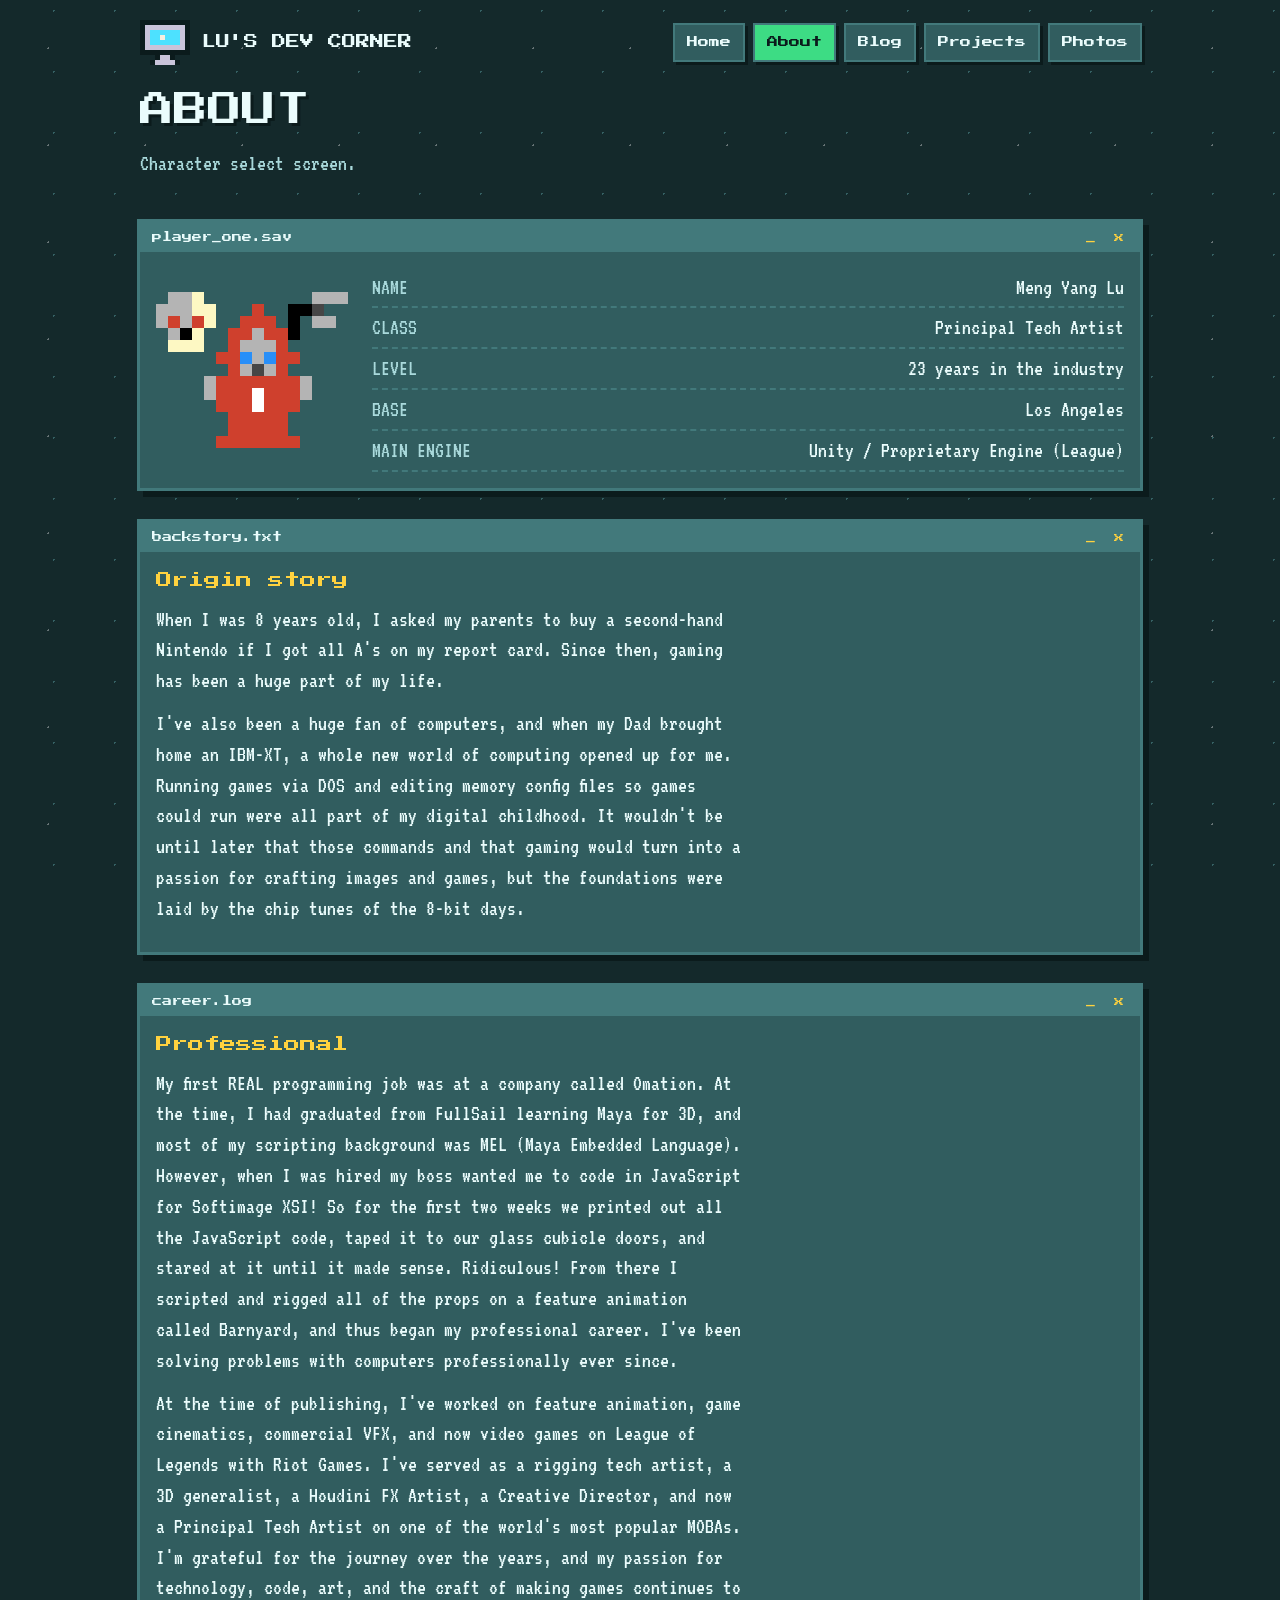
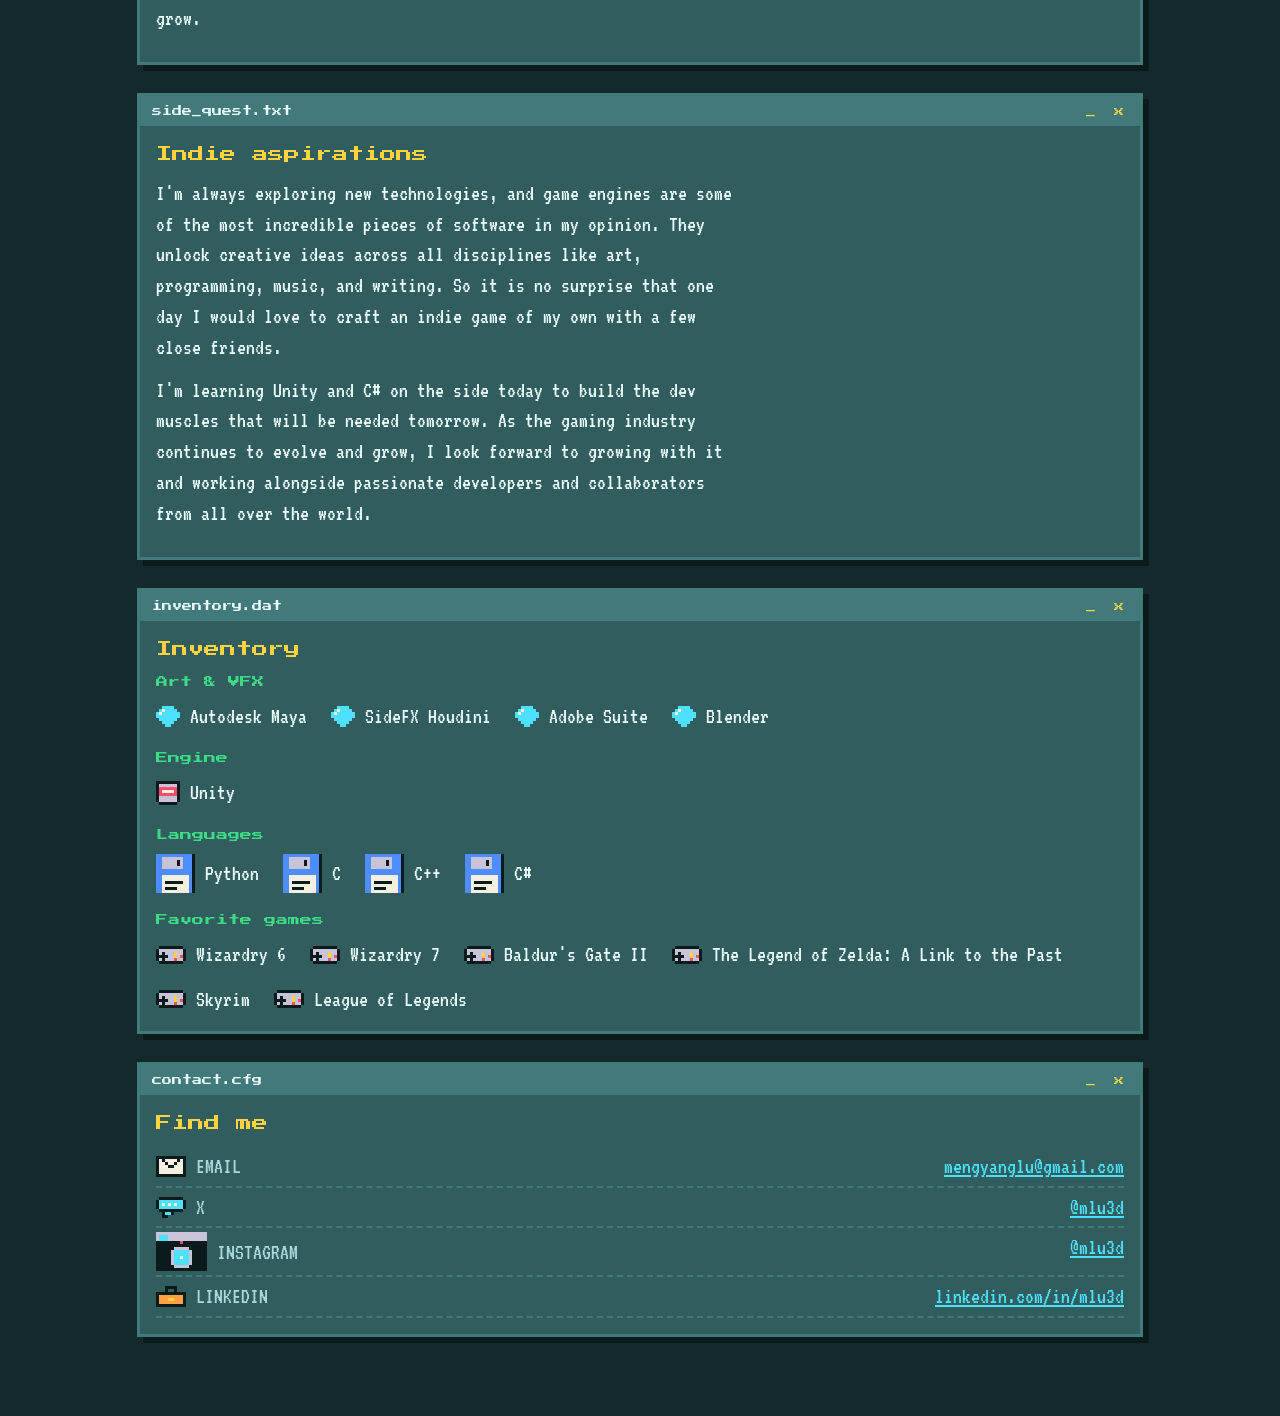
<file: about.html>
<!doctype html>
<html lang="en">
<head>
<meta charset="utf-8">
<meta name="viewport" content="width=device-width, initial-scale=1, viewport-fit=cover">
<title>About | Lu's Dev Corner</title>
<link rel="stylesheet" href="https://fonts.googleapis.com/css2?family=Press+Start+2P&family=VT323&display=swap">
<link rel="stylesheet" href="style.css">
</head>
<body>
<div class="wrap">
  <header class="top">
    <a class="logo" href="index.html"><canvas data-sprite="computer" data-scale="auto" aria-hidden="true"></canvas> Lu's Dev Corner</a>
    <nav class="nav" aria-label="Main">
      <a href="index.html">Home</a>
      <a href="about.html" aria-current="page">About</a>
      <a href="blog.html">Blog</a>
      <a href="projects.html">Projects</a>
      <a href="photos.html">Photos</a>
    </nav>
  </header>

  <h1>About</h1>
  <p class="lede">Character select screen.</p>
  <br>

  <article class="window">
    <div class="titlebar"><span>player_one.sav</span><span class="btns">_ x</span></div>
    <div class="window-body profile">
      <canvas data-sprite="player" data-scale="12" aria-label="Pixel art character"></canvas>
      <ul class="stat-list">
        <li><span>NAME</span><span>Meng Yang Lu</span></li>
        <li><span>CLASS</span><span>Principal Tech Artist</span></li>
        <li><span>LEVEL</span><span>23 years in the industry</span></li>
        <li><span>BASE</span><span>Los Angeles</span></li>
        <li><span>MAIN ENGINE</span><span>Unity / Proprietary Engine (League)</span></li>
      </ul>
    </div>
  </article>

  <article class="window">
    <div class="titlebar"><span>backstory.txt</span><span class="btns">_ x</span></div>
    <div class="window-body story">
      <h2>Origin story</h2>
      <p>When I was 8 years old, I asked my parents to buy a second-hand Nintendo if I got all A's on my report card. Since then, gaming has been a huge part of my life.</p>
      <p>I've also been a huge fan of computers, and when my Dad brought home an IBM-XT, a whole new world of computing opened up for me. Running games via DOS and editing memory config files so games could run were all part of my digital childhood. It wouldn't be until later that those commands and that gaming would turn into a passion for crafting images and games, but the foundations were laid by the chip tunes of the 8-bit days.</p>
    </div>
  </article>

  <article class="window">
    <div class="titlebar"><span>career.log</span><span class="btns">_ x</span></div>
    <div class="window-body story">
      <h2>Professional</h2>
      <p>My first REAL programming job was at a company called Omation. At the time, I had graduated from FullSail learning Maya for 3D, and most of my scripting background was MEL (Maya Embedded Language). However, when I was hired my boss wanted me to code in JavaScript for Softimage XSI! So for the first two weeks we printed out all the JavaScript code, taped it to our glass cubicle doors, and stared at it until it made sense. Ridiculous! From there I scripted and rigged all of the props on a feature animation called Barnyard, and thus began my professional career.  I've been solving problems with computers professionally ever since.</p>
      <p>At the time of publishing, I've worked on feature animation, game cinematics, commercial VFX, and now video games on League of Legends with Riot Games. I've served as a rigging tech artist, a 3D generalist, a Houdini FX Artist, a Creative Director, and now a Principal Tech Artist on one of the world's most popular MOBAs. I'm grateful for the journey over the years, and my passion for technology, code, art, and the craft of making games continues to grow.</p>
    </div>
  </article>

  <article class="window">
    <div class="titlebar"><span>side_quest.txt</span><span class="btns">_ x</span></div>
    <div class="window-body story">
      <h2>Indie aspirations</h2>
      <p>I'm always exploring new technologies, and game engines are some of the most incredible pieces of software in my opinion. They unlock creative ideas across all disciplines like art, programming, music, and writing. So it is no surprise that one day I would love to craft an indie game of my own with a few close friends.</p>
      <p>I'm learning Unity and C# on the side today to build the dev muscles that will be needed tomorrow. As the gaming industry continues to evolve and grow, I look forward to growing with it and working alongside passionate developers and collaborators from all over the world.</p>
    </div>
  </article>

  <article class="window">
    <div class="titlebar"><span>inventory.dat</span><span class="btns">_ x</span></div>
    <div class="window-body">
      <h2>Inventory</h2>
      <h3>Art &amp; VFX</h3>
      <ul class="inventory">
        <li><canvas data-sprite="gem" data-scale="3" aria-hidden="true"></canvas> Autodesk Maya</li>
        <li><canvas data-sprite="gem" data-scale="3" aria-hidden="true"></canvas> SideFX Houdini</li>
        <li><canvas data-sprite="gem" data-scale="3" aria-hidden="true"></canvas> Adobe Suite</li>
        <li><canvas data-sprite="gem" data-scale="3" aria-hidden="true"></canvas> Blender</li>
      </ul>
      <h3>Engine</h3>
      <ul class="inventory">
        <li><canvas data-sprite="cart" data-scale="3" aria-hidden="true"></canvas> Unity</li>
      </ul>
      <h3>Languages</h3>
      <ul class="inventory">
        <li><canvas data-sprite="floppy" data-scale="3" aria-hidden="true"></canvas> Python</li>
        <li><canvas data-sprite="floppy" data-scale="3" aria-hidden="true"></canvas> C</li>
        <li><canvas data-sprite="floppy" data-scale="3" aria-hidden="true"></canvas> C++</li>
        <li><canvas data-sprite="floppy" data-scale="3" aria-hidden="true"></canvas> C#</li>
      </ul>
      <h3>Favorite games</h3>
      <ul class="inventory">
        <li><canvas data-sprite="pad" data-scale="3" aria-hidden="true"></canvas> Wizardry 6</li>
        <li><canvas data-sprite="pad" data-scale="3" aria-hidden="true"></canvas> Wizardry 7</li>
        <li><canvas data-sprite="pad" data-scale="3" aria-hidden="true"></canvas> Baldur's Gate II</li>
        <li><canvas data-sprite="pad" data-scale="3" aria-hidden="true"></canvas> The Legend of Zelda: A Link to the Past</li>
        <li><canvas data-sprite="pad" data-scale="3" aria-hidden="true"></canvas> Skyrim</li>
        <li><canvas data-sprite="pad" data-scale="3" aria-hidden="true"></canvas> League of Legends</li>
      </ul>
    </div>
  </article>

  <article class="window">
    <div class="titlebar"><span>contact.cfg</span><span class="btns">_ x</span></div>
    <div class="window-body">
      <h2>Find me</h2>
      <ul class="stat-list">
        <li><span class="with-icon"><canvas data-sprite="envelope" data-scale="3" aria-hidden="true"></canvas>EMAIL</span><span><a href="mailto:mengyanglu@gmail.com">mengyanglu@gmail.com</a></span></li>
        <li><span class="with-icon"><canvas data-sprite="bubble" data-scale="3" aria-hidden="true"></canvas>X</span><span><a href="https://x.com/mlu3d" target="_blank" rel="noopener">@mlu3d</a></span></li>
        <li><span class="with-icon"><canvas data-sprite="camera" data-scale="3" aria-hidden="true"></canvas>INSTAGRAM</span><span><a href="https://www.instagram.com/mlu3d/" target="_blank" rel="noopener">@mlu3d</a></span></li>
        <li><span class="with-icon"><canvas data-sprite="briefcase" data-scale="3" aria-hidden="true"></canvas>LINKEDIN</span><span><a href="https://www.linkedin.com/in/mlu3d/" target="_blank" rel="noopener">linkedin.com/in/mlu3d</a></span></li>
      </ul>
    </div>
  </article>
</div>
<script src="pixel.js"></script>
</body>
</html>
</file>
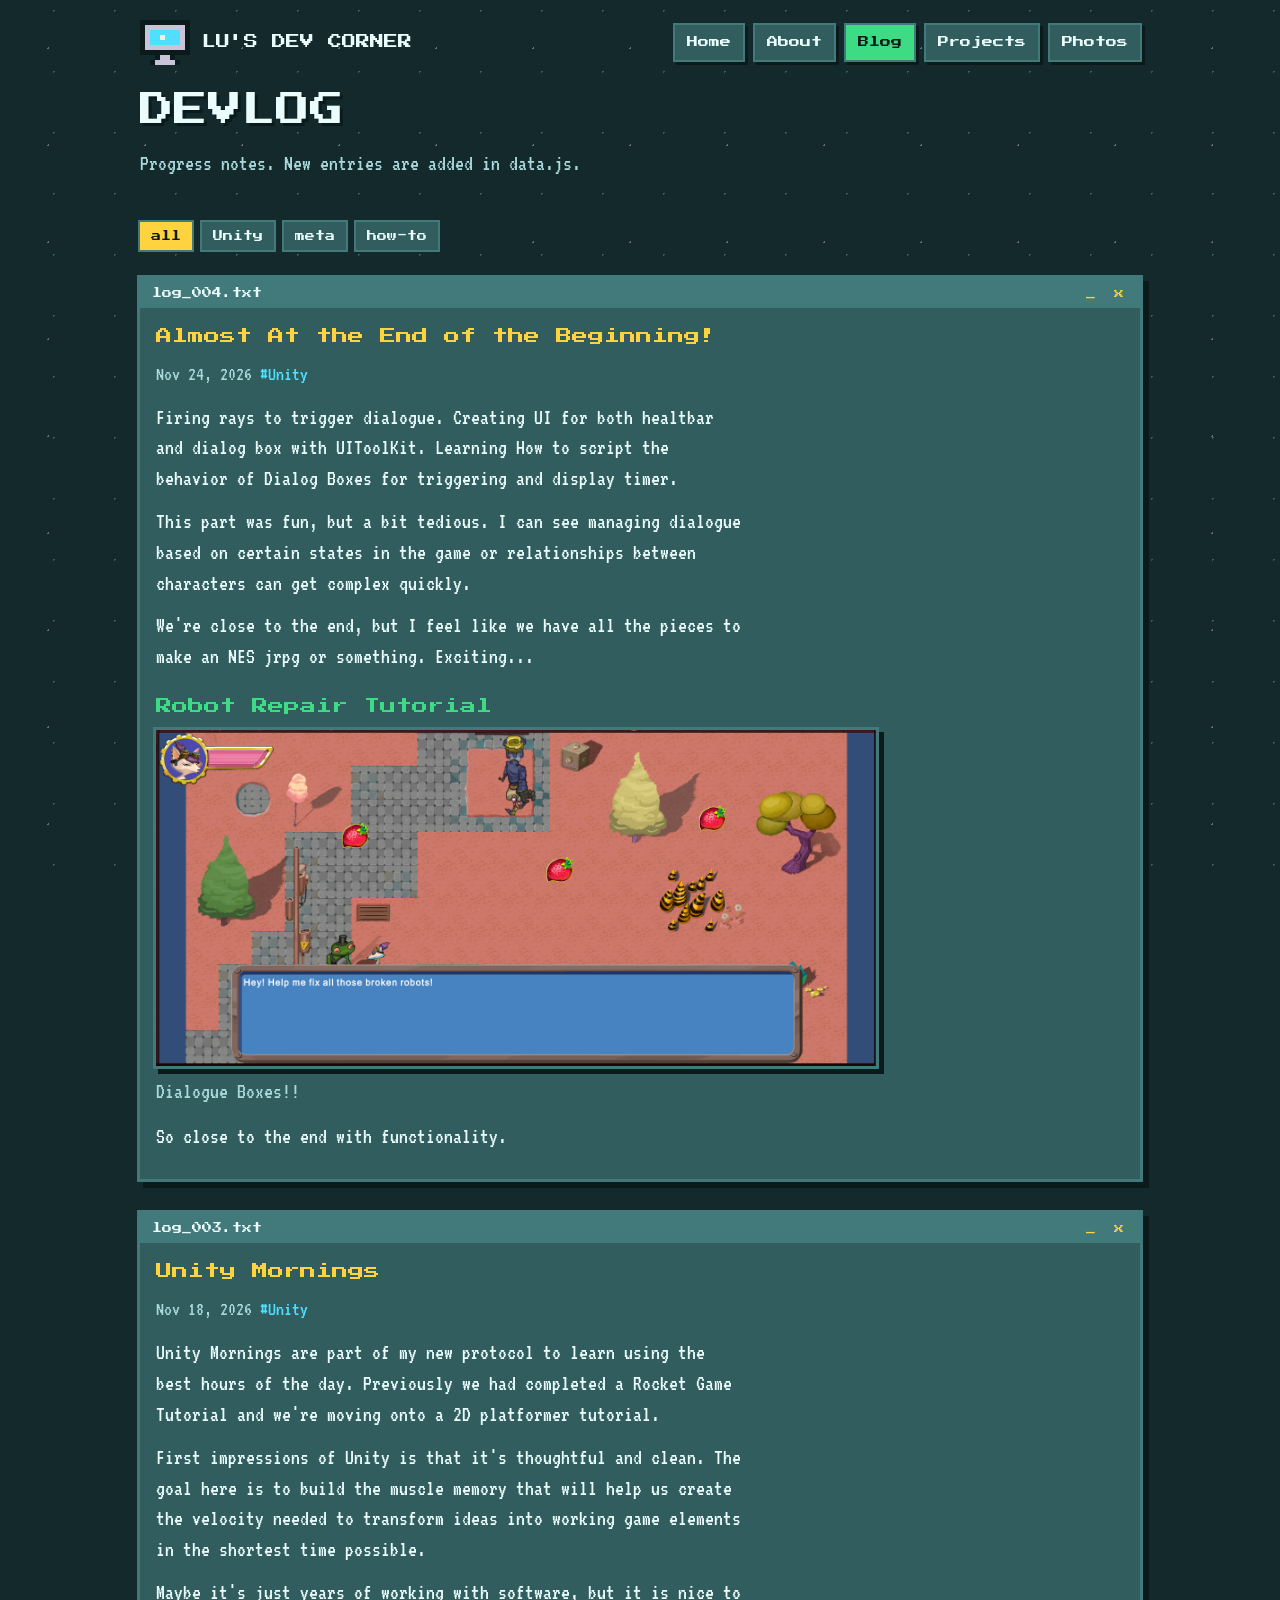
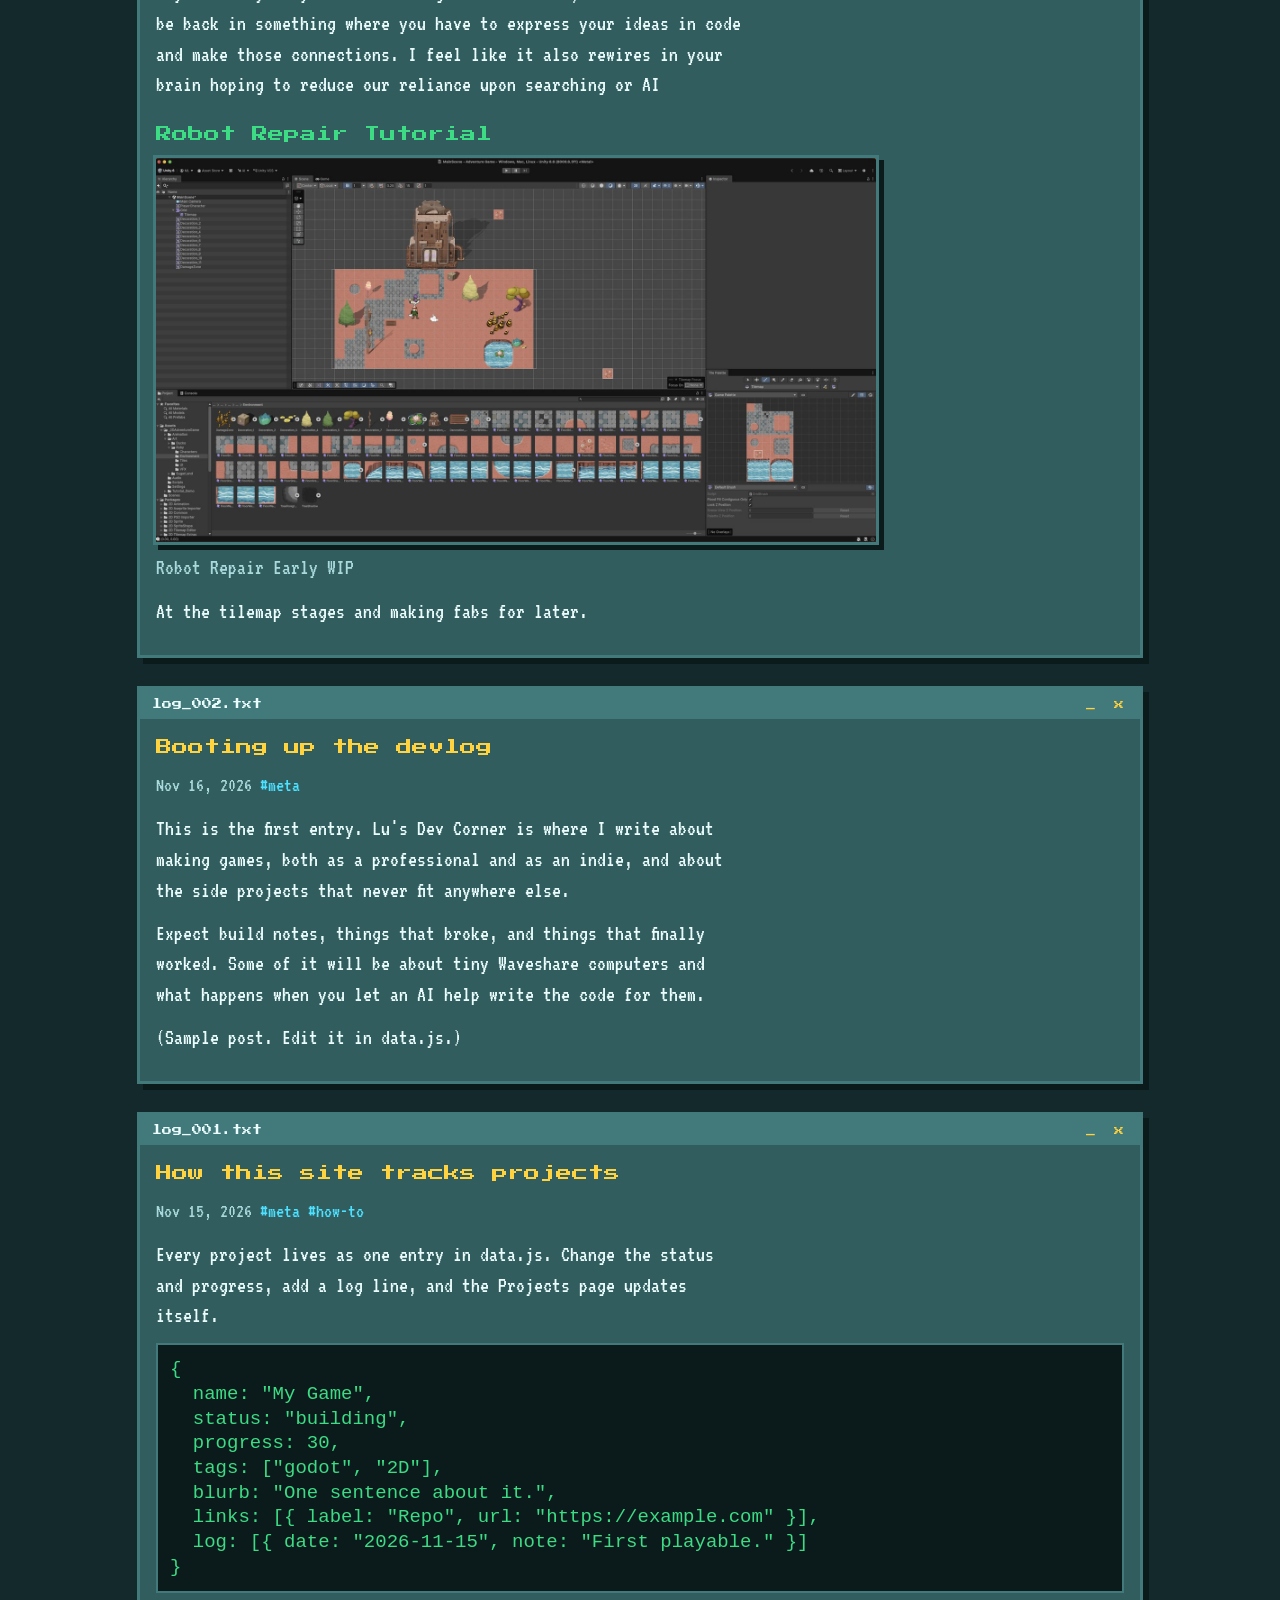
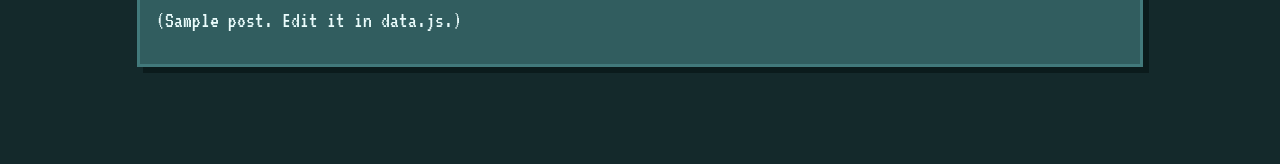
<file: blog.html>
<!doctype html>
<html lang="en">
<head>
<meta charset="utf-8">
<meta name="viewport" content="width=device-width, initial-scale=1, viewport-fit=cover">
<title>Blog | Lu's Dev Corner</title>
<link rel="stylesheet" href="https://fonts.googleapis.com/css2?family=Press+Start+2P&family=VT323&display=swap">
<link rel="stylesheet" href="style.css">
</head>
<body>
<div class="wrap">
  <header class="top">
    <a class="logo" href="index.html"><canvas data-sprite="computer" data-scale="auto" aria-hidden="true"></canvas> Lu's Dev Corner</a>
    <nav class="nav" aria-label="Main">
      <a href="index.html">Home</a>
      <a href="about.html">About</a>
      <a href="blog.html" aria-current="page">Blog</a>
      <a href="projects.html">Projects</a>
      <a href="photos.html">Photos</a>
    </nav>
  </header>

  <h1>Devlog</h1>
  <p class="lede">Progress notes. New entries are added in data.js.</p>
  <br>

  <div id="tag-filter" class="chips" aria-label="Filter by tag"></div>
  <div id="post-list"></div>
</div>
<script src="data.js"></script>
<script src="pixel.js"></script>
<script src="site.js"></script>
</body>
</html>
</file>
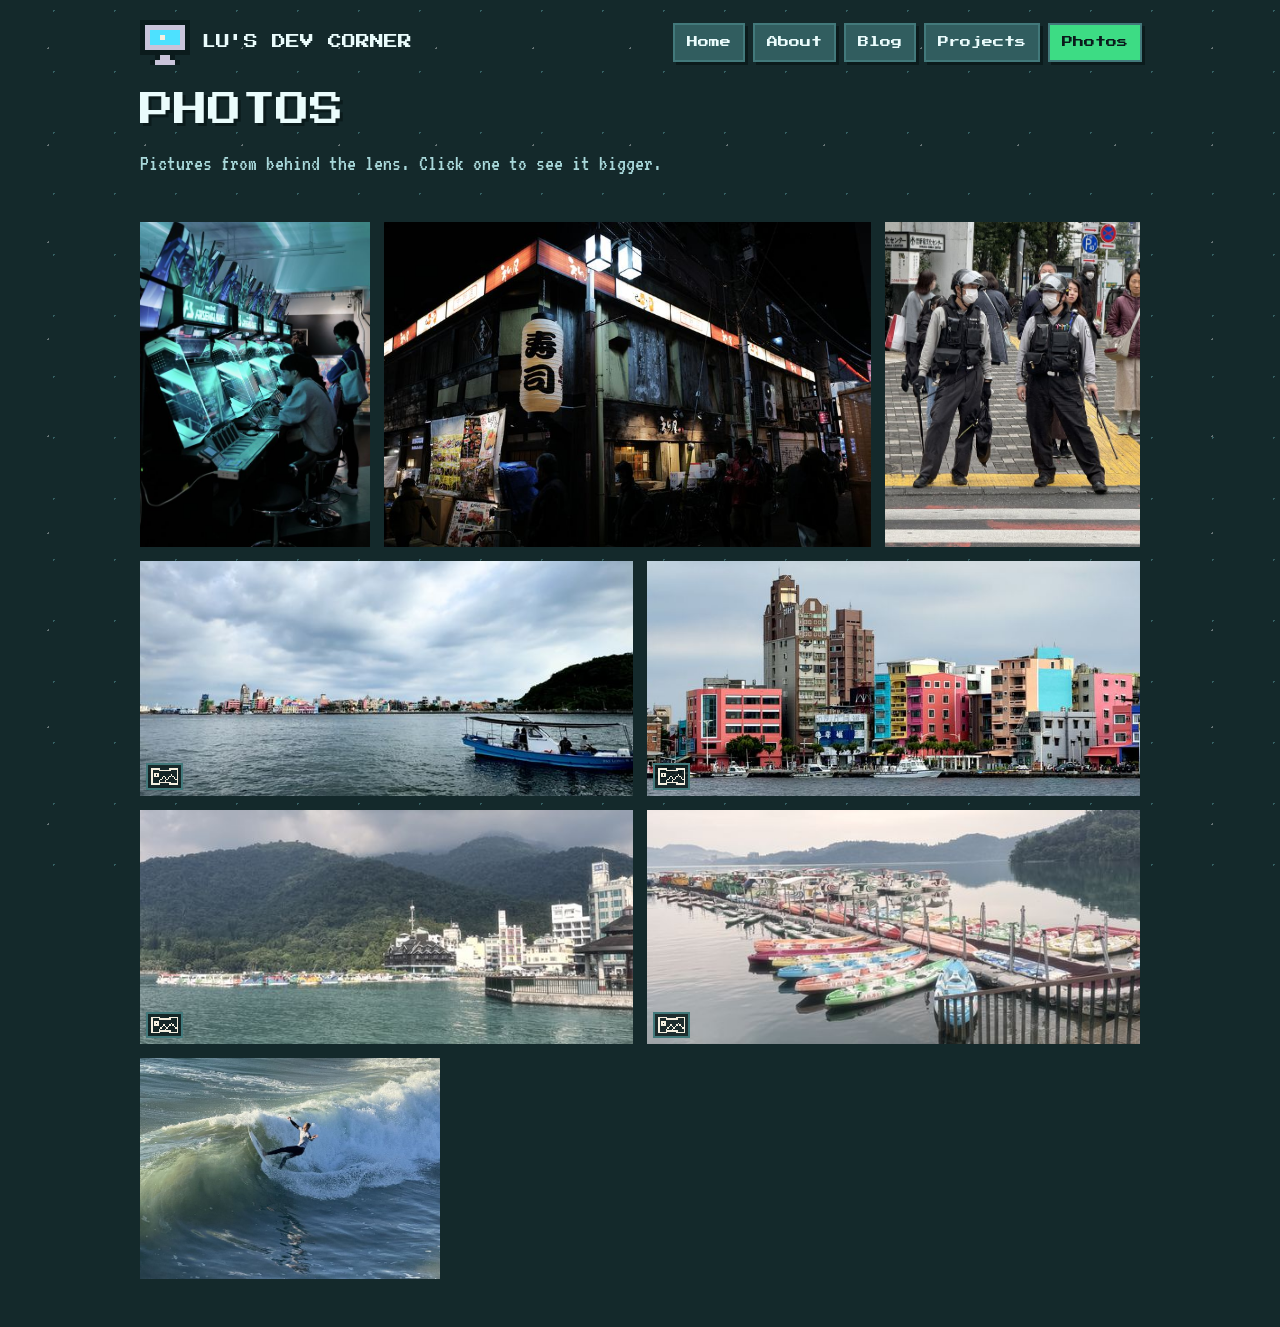
<file: photos.html>
<!doctype html>
<html lang="en">
<head>
<meta charset="utf-8">
<meta name="viewport" content="width=device-width, initial-scale=1, viewport-fit=cover">
<title>Photos | Lu's Dev Corner</title>
<link rel="stylesheet" href="https://fonts.googleapis.com/css2?family=Press+Start+2P&family=VT323&display=swap">
<link rel="stylesheet" href="style.css">
</head>
<body>
<div class="wrap">
  <header class="top">
    <a class="logo" href="index.html"><canvas data-sprite="computer" data-scale="auto" aria-hidden="true"></canvas> Lu's Dev Corner</a>
    <nav class="nav" aria-label="Main">
      <a href="index.html">Home</a>
      <a href="about.html">About</a>
      <a href="blog.html">Blog</a>
      <a href="projects.html">Projects</a>
      <a href="photos.html" aria-current="page">Photos</a>
    </nav>
  </header>

  <h1>Photos</h1>
  <p class="lede">Pictures from behind the lens. Click one to see it bigger.</p>
  <br>

  <section id="upload-box" class="window upload-box" hidden>
    <div class="titlebar"><span>upload.exe</span><span class="btns">_ x</span></div>
    <div class="window-body">
      <label for="file-input">Add photos (only you see this box)</label>
      <input id="file-input" type="file" accept="image/*" multiple>
      <div class="row">
        <button id="upload-btn" class="btn" type="button">Upload</button>
        <span id="upload-status" class="note" role="status"></span>
      </div>
    </div>
  </section>

  <p id="gallery-note" class="note">Loading photos...</p>
  <div id="gallery" class="gallery"></div>
</div>

<div id="lightbox" class="lightbox" role="dialog" aria-modal="true" aria-label="Photo viewer" hidden>
  <img id="lb-img" alt="">
  <p id="lb-caption" class="caption"></p>
  <div id="lb-edit" hidden>
    <textarea id="lb-text" rows="2" aria-label="Caption" placeholder="Write a caption"></textarea>
    <div class="controls">
      <button id="lb-save" class="btn" type="button">Save caption</button>
      <button id="lb-delete" class="btn danger" type="button">Delete photo</button>
    </div>
  </div>
  <div class="controls">
    <button id="lb-prev" class="btn plain" type="button">&lt; Prev</button>
    <button id="lb-close" class="btn plain" type="button">Close</button>
    <button id="lb-next" class="btn plain" type="button">Next &gt;</button>
  </div>
</div>

<script src="data.js"></script>
<script src="pixel.js"></script>
<script src="photos.js"></script>
</body>
</html>
</file>
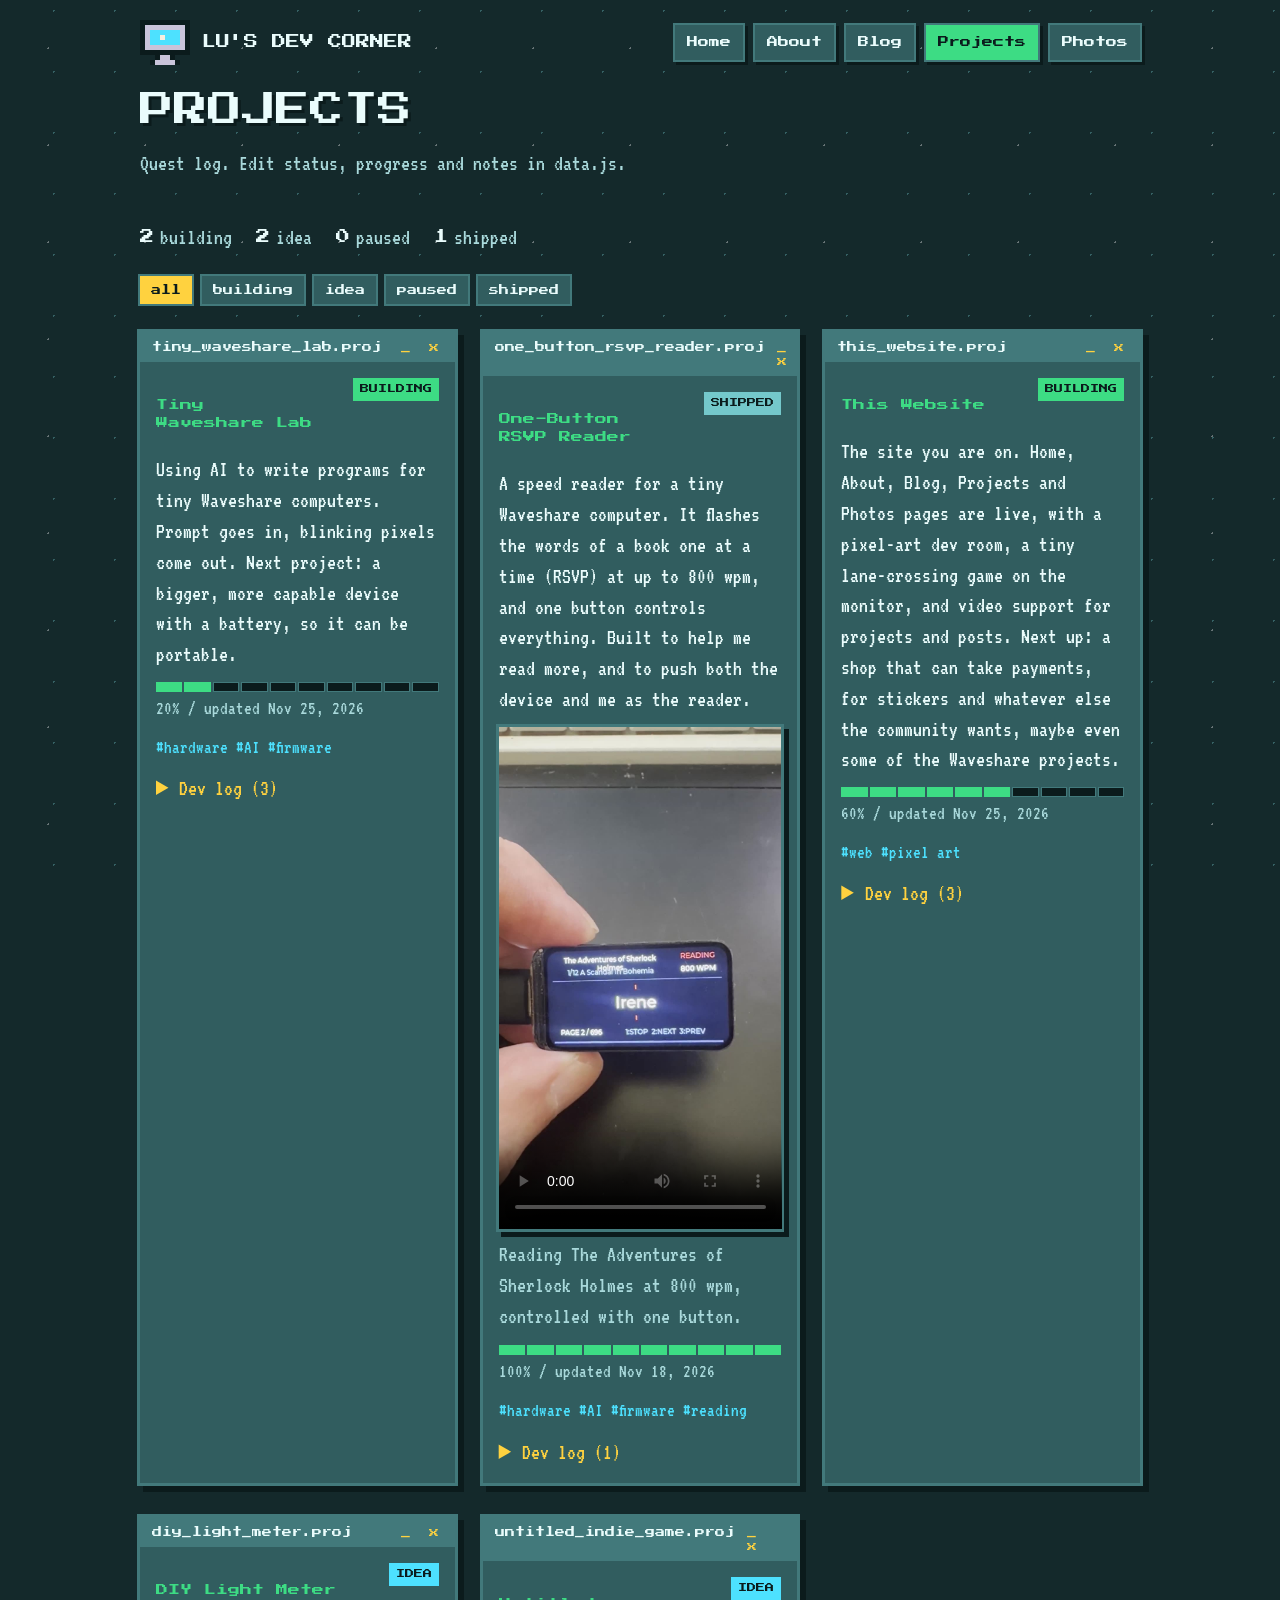
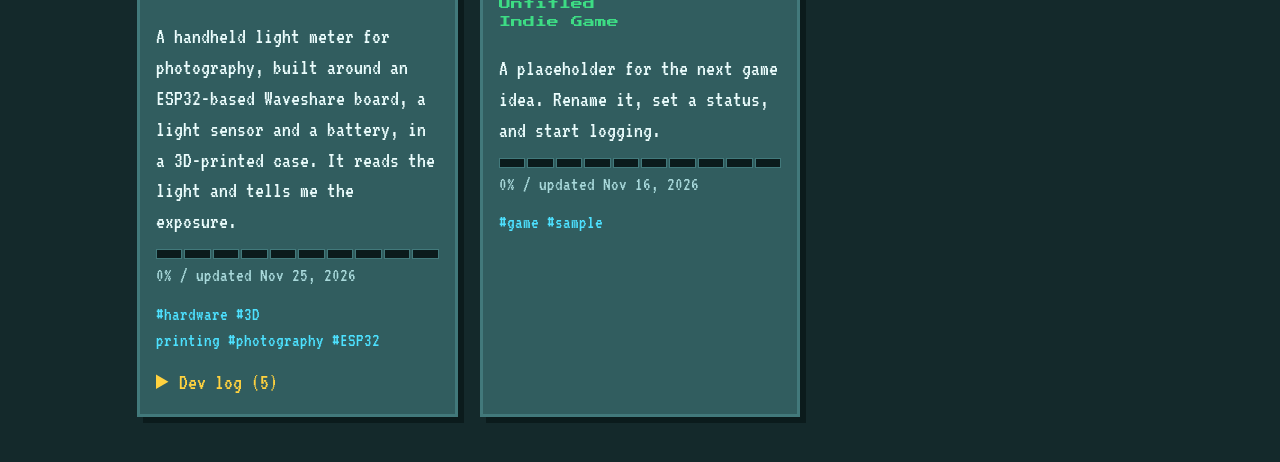
<file: projects.html>
<!doctype html>
<html lang="en">
<head>
<meta charset="utf-8">
<meta name="viewport" content="width=device-width, initial-scale=1, viewport-fit=cover">
<title>Projects | Lu's Dev Corner</title>
<link rel="stylesheet" href="https://fonts.googleapis.com/css2?family=Press+Start+2P&family=VT323&display=swap">
<link rel="stylesheet" href="style.css">
</head>
<body>
<div class="wrap">
  <header class="top">
    <a class="logo" href="index.html"><canvas data-sprite="computer" data-scale="auto" aria-hidden="true"></canvas> Lu's Dev Corner</a>
    <nav class="nav" aria-label="Main">
      <a href="index.html">Home</a>
      <a href="about.html">About</a>
      <a href="blog.html">Blog</a>
      <a href="projects.html" aria-current="page">Projects</a>
      <a href="photos.html">Photos</a>
    </nav>
  </header>

  <h1>Projects</h1>
  <p class="lede">Quest log. Edit status, progress and notes in data.js.</p>
  <br>

  <div id="project-stats" class="stats"></div>
  <div id="status-filter" class="chips" aria-label="Filter by status"></div>
  <div id="project-grid" class="grid"></div>
</div>
<script src="data.js"></script>
<script src="pixel.js"></script>
<script src="site.js"></script>
</body>
</html>
</file>
<file: style.css>
/* Lu's Dev Corner: one stylesheet for every page. */

:root {
  --bg: #14292b;
  --panel: #315d5f;
  --line: #42797b;
  --ink: #0b1b1c;
  --fg: #eafcfc;
  --dim: #a9d9db;
  --green: #3ddc84;
  --amber: #ffd23f;
  --pink: #ff4d6d;
  --cyan: #4de1ff;
  --violet: #74c8cb;
  --display: "Press Start 2P", ui-monospace, "Courier New", monospace;
  --body: "VT323", ui-monospace, "Courier New", monospace;
  color-scheme: dark;
  padding-top: env(safe-area-inset-top, 0px);
  padding-bottom: env(safe-area-inset-bottom, 0px);
}

* { box-sizing: border-box; }

body {
  margin: 0;
  background: var(--bg);
  color: var(--fg);
  font: 22px/1.4 var(--body);
  padding-left: max(16px, env(safe-area-inset-left, 0px));
  padding-right: max(16px, env(safe-area-inset-right, 0px));
  padding-block: 0;
}

/* starfield */
body::before {
  content: "";
  position: fixed;
  inset: 0;
  z-index: -1;
  opacity: 0.35;
  background-image:
    radial-gradient(#ffffff 1px, transparent 1px),
    radial-gradient(#74c8cb 1px, transparent 1px);
  background-size: 97px 97px, 61px 61px;
  background-position: 0 0, 23px 41px;
}

.wrap {
  max-width: 1000px;
  margin: 0 auto;
  padding-block: 20px 48px;
}

a { color: var(--cyan); }
a:hover { color: var(--amber); }
a:focus-visible, button:focus-visible, summary:focus-visible {
  outline: 3px solid var(--amber);
  outline-offset: 3px;
}

h1, h2, h3 {
  font-family: var(--display);
  font-weight: normal;
  line-height: 1.5;
  margin: 0;
  text-wrap: balance;
}
h1 { font-size: clamp(22px, 5vw, 34px); text-transform: uppercase; text-shadow: 3px 3px 0 var(--ink); }
h2 { font-size: clamp(13px, 2.4vw, 16px); color: var(--amber); }
h3 { font-size: 12px; color: var(--green); }
p { margin: 0 0 12px; }

canvas { image-rendering: pixelated; display: block; }
.icon { flex: none; }

/* header and nav */
.top {
  display: flex;
  flex-wrap: wrap;
  align-items: center;
  justify-content: space-between;
  gap: 16px;
  margin-bottom: 20px;
}
.logo {
  display: flex;
  align-items: center;
  gap: 12px;
  font-family: var(--display);
  font-size: 14px;
  text-transform: uppercase;
  color: var(--fg);
  text-decoration: none;
}
.nav { display: flex; flex-wrap: wrap; gap: 12px; }
.nav a {
  font-family: var(--display);
  font-size: 11px;
  text-decoration: none;
  color: var(--fg);
  background: var(--panel);
  padding: 10px 12px;
  box-shadow: 0 0 0 2px var(--line), 3px 3px 0 2px var(--ink);
}
.nav a:hover { color: var(--amber); }
.nav a[aria-current="page"] { background: var(--green); color: var(--ink); }

/* scrolling ticker */
.ticker {
  overflow: hidden;
  white-space: nowrap;
  background: var(--ink);
  box-shadow: 0 0 0 2px var(--line);
  color: var(--green);
  margin-bottom: 28px;
}
.ticker span {
  display: inline-block;
  padding: 2px 0 2px 100%;
  animation: scroll 32s linear infinite;
}
@keyframes scroll { to { transform: translateX(-100%); } }

/* window panels */
.window {
  background: var(--panel);
  box-shadow: 0 0 0 3px var(--line), 6px 6px 0 3px var(--ink);
  margin-bottom: 34px;
  min-width: 0;
}
.titlebar {
  display: flex;
  justify-content: space-between;
  gap: 12px;
  background: var(--line);
  color: var(--fg);
  font-family: var(--display);
  font-size: 10px;
  padding: 8px 12px;
}
.titlebar .btns { letter-spacing: 4px; color: var(--amber); }
.window-body { padding: 16px; }

.hero { margin-bottom: 24px; }
.eyebrow { font-family: var(--display); font-size: 10px; color: var(--cyan); text-transform: uppercase; margin-bottom: 12px; }
.subtitle { font-family: var(--display); font-size: clamp(11px, 2vw, 14px); color: var(--green); margin: 14px 0 0; line-height: 1.6; }
.lede { color: var(--dim); max-width: 60ch; margin-top: 12px; }
.cursor { color: var(--green); animation: blink 1s steps(1) infinite; }
@keyframes blink { 50% { opacity: 0; } }

.scene { width: 100%; background: #12292b; }

/* home: quest cards */
.quests {
  display: grid;
  grid-template-columns: repeat(auto-fit, minmax(220px, 1fr));
  gap: 22px;
  margin-bottom: 34px;
}
.quest {
  /* subgrid: the icon, title and text rows line up across all four cards */
  display: grid;
  grid-row: span 3;
  grid-template-rows: subgrid;
  row-gap: 10px;
  align-content: start;
  min-width: 0;
  padding: 16px;
  background: var(--panel);
  color: var(--fg);
  text-decoration: none;
  box-shadow: 0 0 0 3px var(--line), 5px 5px 0 3px var(--ink);
}
.quest:hover { box-shadow: 0 0 0 3px var(--amber), 5px 5px 0 3px var(--ink); color: var(--fg); }
.quest p { color: var(--dim); margin: 0; }
.quest canvas { justify-self: start; align-self: end; }
.quest h2 { color: var(--amber); align-self: start; }

.two-col {
  display: grid;
  grid-template-columns: repeat(auto-fit, minmax(300px, 1fr));
  gap: 34px;
}

/* blog */
.chips { display: flex; flex-wrap: wrap; gap: 10px; margin-bottom: 28px; }
.chip {
  font-family: var(--display);
  font-size: 10px;
  color: var(--fg);
  background: var(--panel);
  border: 0;
  padding: 9px 11px;
  cursor: pointer;
  box-shadow: 0 0 0 2px var(--line);
}
.chip[aria-pressed="true"] { background: var(--amber); color: var(--ink); }
.meta { color: var(--dim); font-size: 20px; margin: 6px 0 14px; }
.tag { color: var(--cyan); margin-right: 8px; }
.post p { max-width: 65ch; }
pre {
  background: var(--ink);
  color: var(--green);
  border: 2px solid var(--line);
  padding: 12px;
  overflow-x: auto;
  font: 19px/1.3 var(--body);
  margin: 0 0 12px;
}
.empty { color: var(--dim); }

/* projects */
.stats { display: flex; flex-wrap: wrap; gap: 24px; margin-bottom: 24px; color: var(--dim); }
.stats b { color: var(--fg); font-family: var(--display); font-weight: normal; font-size: 14px; margin-right: 6px; }
.grid {
  display: grid;
  grid-template-columns: repeat(auto-fit, minmax(290px, 1fr));
  gap: 34px 28px;
}
.grid .window { margin-bottom: 0; }
.pill {
  display: inline-block;
  font-family: var(--display);
  font-size: 9px;
  text-transform: uppercase;
  color: var(--ink);
  padding: 5px 7px;
}
.s-building { background: var(--green); }
.s-idea { background: var(--cyan); }
.s-paused { background: var(--amber); }
.s-shipped { background: var(--violet); }
.card-head { display: flex; justify-content: space-between; align-items: flex-start; gap: 10px; margin-bottom: 12px; }
.bar { display: grid; grid-template-columns: repeat(10, 1fr); gap: 2px; margin: 12px 0 4px; }
.bar i { height: 10px; background: var(--ink); box-shadow: inset 0 0 0 1px var(--line); }
.bar i.on { background: var(--green); box-shadow: none; }
.small { color: var(--dim); font-size: 19px; }
details { margin-top: 12px; }
summary { cursor: pointer; color: var(--amber); }
.log { list-style: none; margin: 8px 0 0; padding: 0; }
.log li { margin-bottom: 6px; }
.log time { color: var(--cyan); margin-right: 8px; }
.links a { margin-right: 14px; }

/* about */
.profile { display: flex; flex-wrap: wrap; gap: 24px; align-items: center; }
.stat-list { list-style: none; margin: 0; padding: 0; flex: 1; min-width: min(100%, 280px); }
.stat-list li { display: flex; flex-wrap: wrap; justify-content: space-between; gap: 0 12px; border-bottom: 2px dashed var(--line); padding: 4px 0; }
.stat-list span:first-child { color: var(--dim); }
.stat-list span:last-child { flex: 1 1 auto; text-align: right; min-width: 0; overflow-wrap: anywhere; }
.todo { color: var(--amber); }
.inventory { display: flex; flex-wrap: wrap; gap: 14px 24px; list-style: none; margin: 0; padding: 0; }
.inventory li { display: flex; align-items: center; gap: 10px; }

/* footer */
.foot { margin-top: 40px; text-align: center; color: var(--dim); }
.badges { display: flex; flex-wrap: wrap; justify-content: center; gap: 10px; margin-bottom: 16px; }
.badge {
  display: inline-flex;
  align-items: center;
  justify-content: center;
  width: 88px;
  height: 31px;
  font-family: var(--display);
  font-size: 7px;
  line-height: 1.3;
  text-align: center;
  color: var(--ink);
  box-shadow: 0 0 0 2px var(--ink), inset 0 0 0 2px rgba(255, 255, 255, 0.5);
}
.b1 { background: var(--green); }
.b2 { background: var(--amber); }
.b3 { background: var(--cyan); }
.b4 { background: var(--pink); }

@media (prefers-reduced-motion: reduce) {
  .ticker { white-space: normal; }
  .ticker span { animation: none; padding-left: 0; }
  .cursor { animation: none; }
}

/* photos */
.upload-box { margin-bottom: 28px; }
.upload-box label { display: block; margin-bottom: 8px; color: var(--amber); }
.upload-box input[type="file"] { color: var(--fg); font: inherit; max-width: 100%; }
.upload-box .row { display: flex; flex-wrap: wrap; gap: 12px; align-items: center; margin-top: 12px; }
.btn {
  font-family: var(--display);
  font-size: 11px;
  color: var(--ink);
  background: var(--green);
  border: 0;
  padding: 11px 14px;
  cursor: pointer;
  box-shadow: 0 0 0 2px var(--ink), 3px 3px 0 2px var(--ink);
}
.btn:disabled { opacity: 0.5; cursor: wait; }
.btn.danger { background: var(--pink); }
.btn.plain { background: var(--panel); color: var(--fg); box-shadow: 0 0 0 2px var(--line); }
.note { color: var(--dim); }
.gallery { display: flex; flex-wrap: wrap; gap: 14px; }
.gallery::after { content: ""; flex-grow: 100000; }
.shot { display: flex; flex-direction: column; min-width: 0; margin: 0; }
.shot button { display: block; position: relative; flex: 1 0 auto; width: 100%; padding: 0; border: 0; background: var(--ink); cursor: zoom-in; overflow: hidden; }
.shot img { position: absolute; inset: 0; display: block; width: 100%; height: 100%; object-fit: cover; }
.shot:hover button { outline: 3px solid var(--amber); outline-offset: -3px; }
.shot figcaption { margin-top: 6px; color: var(--dim); line-height: 1.2; }
.lightbox { position: fixed; inset: 0; z-index: 50; background: rgba(11, 27, 28, 0.94); display: flex; flex-direction: column; align-items: center; justify-content: center; gap: 12px; padding: max(16px, env(safe-area-inset-top, 0px)) 16px max(16px, env(safe-area-inset-bottom, 0px)); }
.lightbox[hidden] { display: none; }
.lightbox img { max-width: 100%; max-height: 68vh; object-fit: contain; box-shadow: 0 0 0 3px var(--line), 6px 6px 0 3px var(--ink); }
.lightbox .caption { max-width: 60ch; text-align: center; min-height: 1.4em; }
.lightbox .controls { display: flex; flex-wrap: wrap; gap: 12px; justify-content: center; }
.lightbox textarea { width: min(90vw, 420px); background: var(--ink); color: var(--fg); border: 2px solid var(--line); font: inherit; padding: 6px; }

.story p { max-width: 65ch; }
.window-body h2 { margin-bottom: 12px; }
.window-body h3 { margin: 18px 0 10px; }
.window-body h2 + h3 { margin-top: 0; }
/* section headings inside blog posts: same size as the post title, in green */
.post h3 { font-size: clamp(13px, 2.4vw, 16px); margin: 22px 0 12px; }
.with-icon { display: inline-flex; align-items: center; gap: 10px; }
.post-image { margin: 0 0 14px; max-width: 720px; }
.post-image img { display: block; width: 100%; height: auto; box-shadow: 0 0 0 3px var(--line), 5px 5px 0 3px var(--ink); }
.post-image figcaption { margin-top: 10px; color: var(--dim); }

/* one pixel size for all pixel art: the scene, the logo and the card icons */
:root { --px: 5px; }
@media (max-width: 840px) { :root { --px: 4px; } }
@media (max-width: 680px) { :root { --px: 3px; } }
@media (max-width: 520px) { :root { --px: 2px; } }
.scene { width: calc(160 * var(--px)); }
.scene-window { width: fit-content; max-width: 100%; margin-inline: auto; }

.post-video { margin: 0 0 14px; max-width: 720px; }
.post-video video { display: block; width: 100%; height: auto; max-height: 560px; object-fit: contain; background: var(--ink); box-shadow: 0 0 0 3px var(--line), 5px 5px 0 3px var(--ink); }
.post-video figcaption { margin-top: 10px; color: var(--dim); }

.pano-badge { position: absolute; left: 8px; bottom: 8px; display: flex; align-items: center; gap: 6px; padding: 3px; background: rgba(11, 27, 28, 0.88); box-shadow: 0 0 0 2px var(--line); color: var(--amber); font-family: var(--display); font-size: 10px; line-height: 1; pointer-events: none; }
.pano-badge canvas { width: 27px !important; height: auto !important; }

/* the secret journal link over the book on the desk */
.journal-link { position: absolute; display: block; cursor: pointer; }
.journal-link:focus-visible { outline: 3px solid var(--amber); outline-offset: 2px; }
</file>
